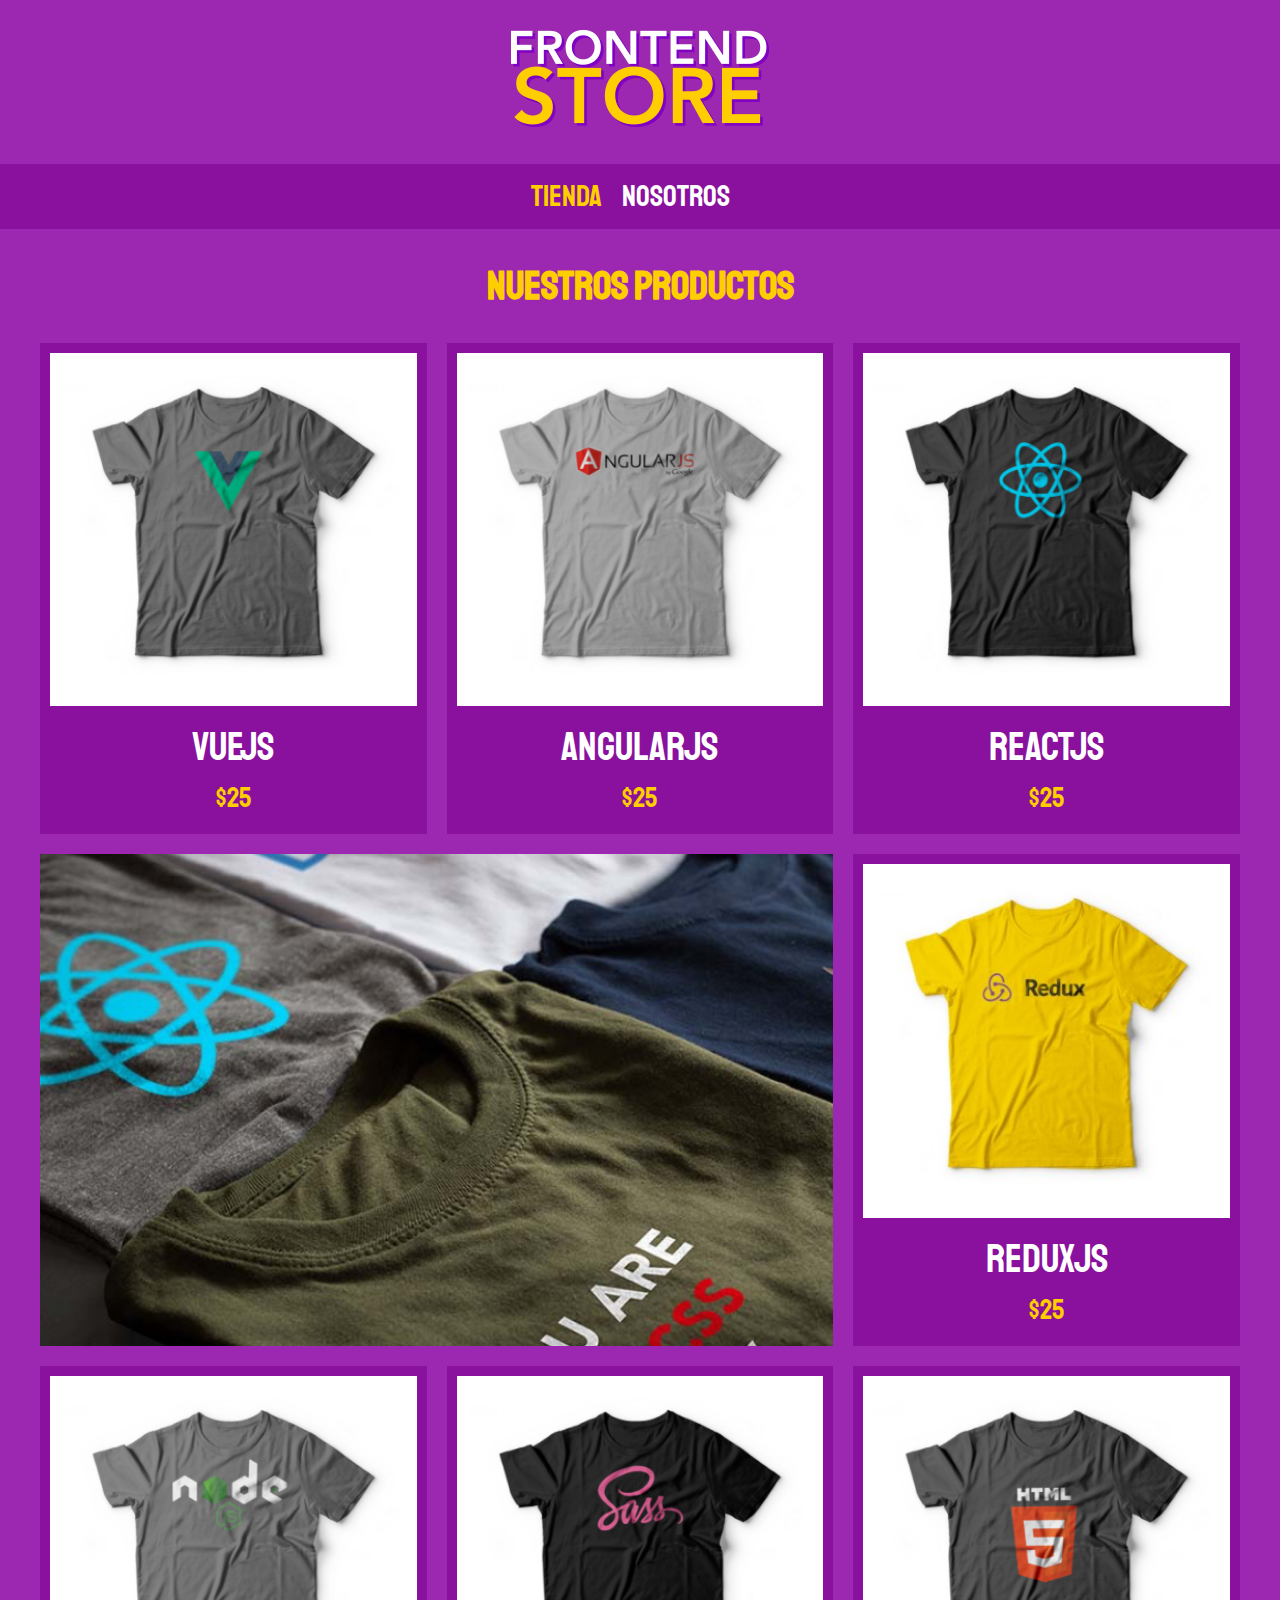
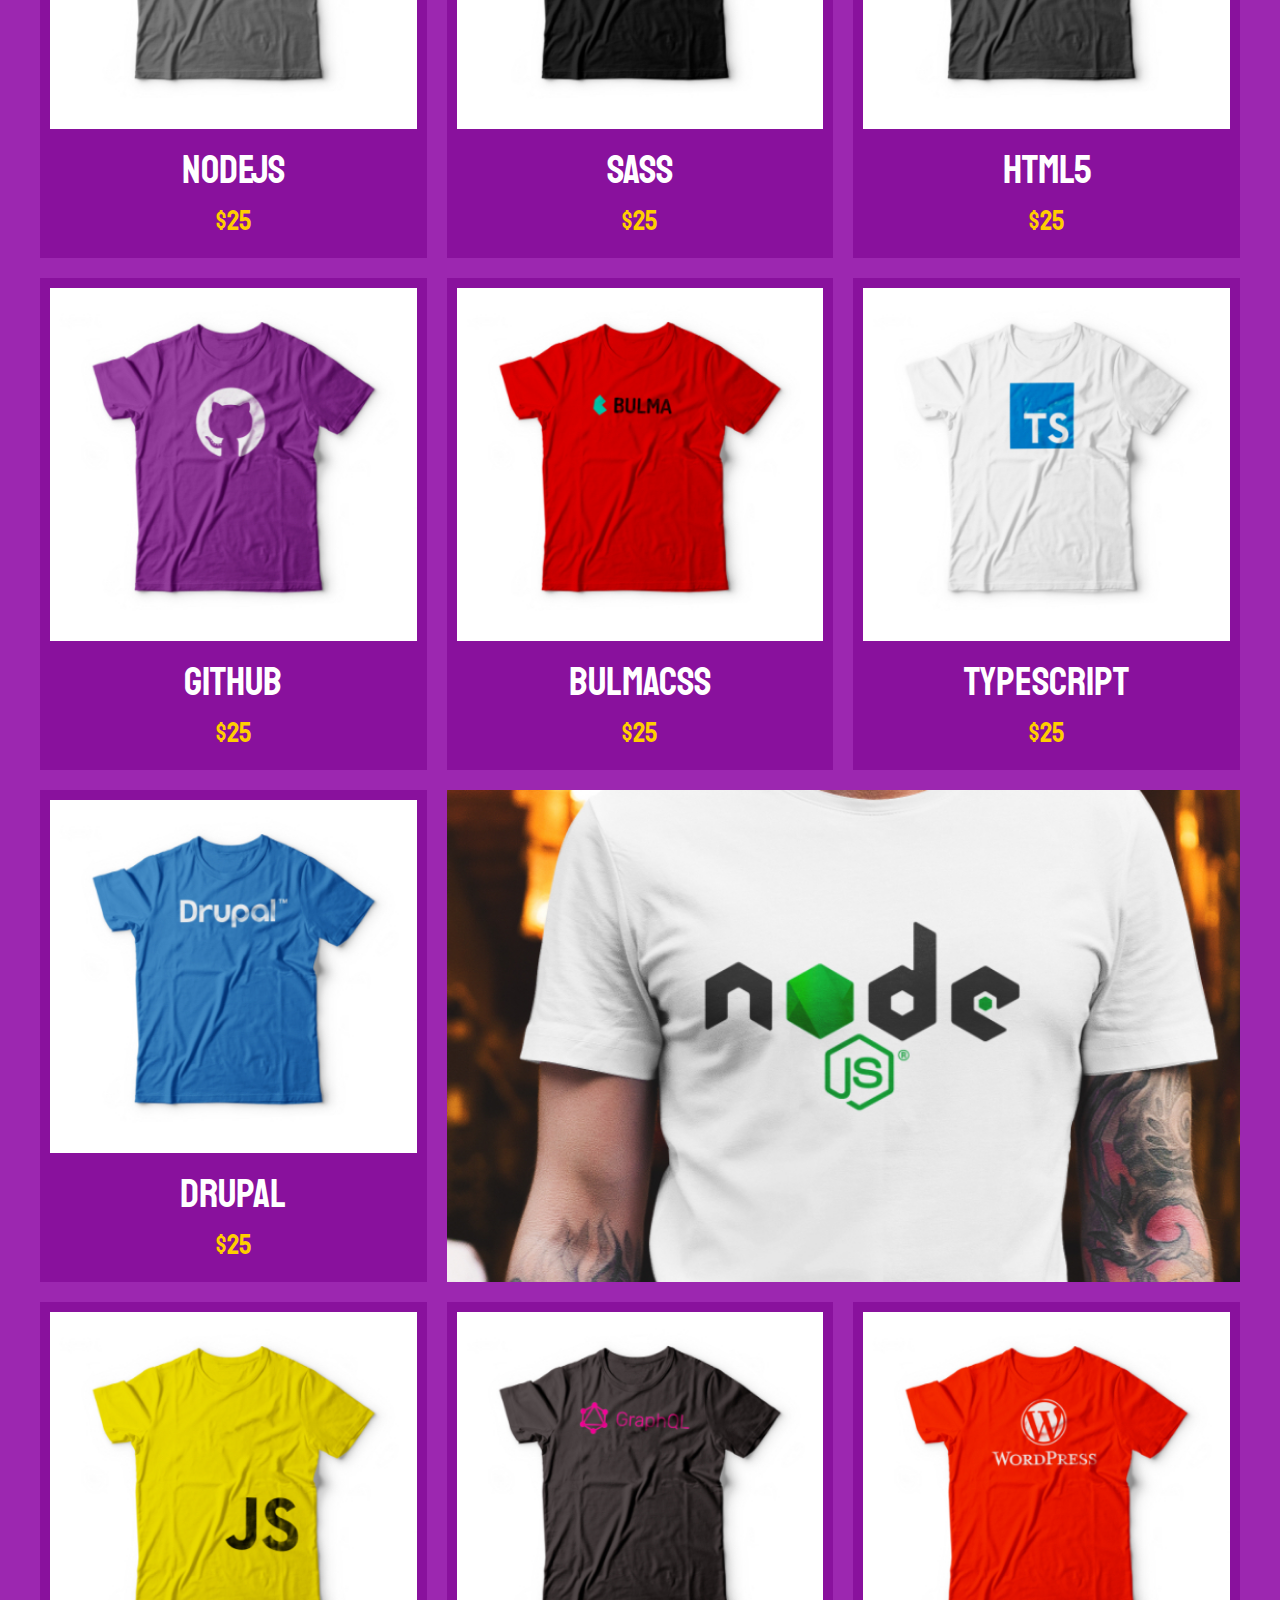
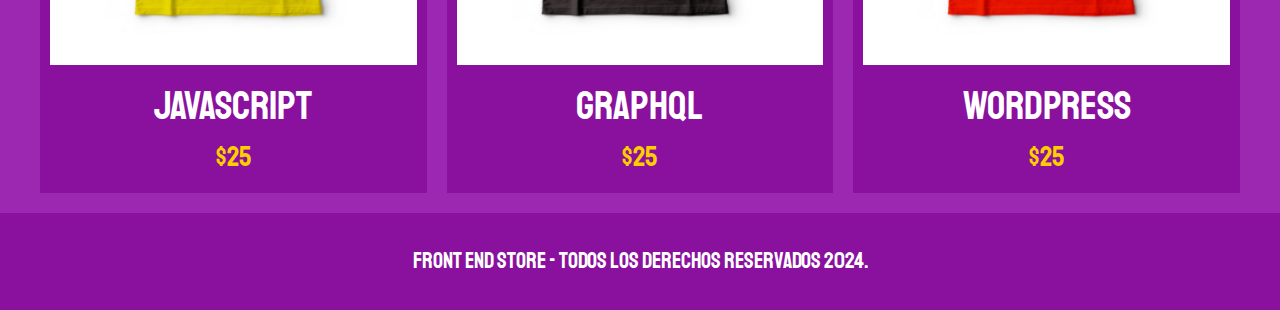
<file: index.html>
<!DOCTYPE html>
<html lang="en">
<head>
    <meta charset="UTF-8">
    <meta name="viewport" content="width=device-width, initial-scale=1.0">
    <link rel="stylesheet" href="css/normalize.css">
    <link rel="stylesheet" href="css/style.css">
    <link rel="preconnect" href="https://fonts.googleapis.com">
    <link rel="preconnect" href="https://fonts.gstatic.com" crossorigin>
    <link href="https://fonts.googleapis.com/css2?family=Krub:wght@400;700&family=Staatliches&display=swap" rel="stylesheet">
    <title>FrontEnd Store</title>
</head>
<body>
    <header class="header">
        <a href="index.html">
            <img class="header__logo" src="img/logo.png" alt="logotipo">
        </a>
    </header>
    
    <nav class="navegacion">
        <a class="navegacion__enlace navegacion__enlace--activo" href="index.html">Tienda</a>
        <a class="navegacion__enlace" href="nosotros.html">Nosotros</a>
    </nav>

    <main class="contenedor">
        <h1>Nuestros Productos</h1>
        
        <div class="grid">
            <div class="producto">
                <a href="producto.html">
                    <img class="producto__imagen" src="img/1.jpg" alt="imagen camisa">
                    <div class="producto__informacion">
                        <p class="producto__nombre">VueJS</p>
                        <p class="producto__precio">$25</p>
                    </div>
                </a>
            </div><!--.producto-->
            
            <div class="producto">
                <a href="producto.html">
                    <img class="producto__imagen" src="img/2.jpg" alt="imagen camisa">
                    <div class="producto__informacion">
                        <p class="producto__nombre">AngularJS</p>
                        <p class="producto__precio">$25</p>
                    </div>
                </a>
            </div><!--.producto-->
            
            <div class="producto">
                <a href="producto.html">
                    <img class="producto__imagen" src="img/3.jpg" alt="imagen camisa">
                    <div class="producto__informacion">
                        <p class="producto__nombre">ReactJS</p>
                        <p class="producto__precio">$25</p>
                    </div>
                </a>
            </div><!--.producto-->
            
            <div class="producto">
                <a href="producto.html">
                    <img class="producto__imagen" src="img/4.jpg" alt="imagen camisa">
                    <div class="producto__informacion">
                        <p class="producto__nombre">ReduxJS</p>
                        <p class="producto__precio">$25</p>
                    </div>
                </a>
            </div><!--.producto-->
            
            <div class="producto">
                <a href="producto.html">
                    <img class="producto__imagen" src="img/5.jpg" alt="imagen camisa">
                    <div class="producto__informacion">
                        <p class="producto__nombre">NodeJS</p>
                        <p class="producto__precio">$25</p>
                    </div>
                </a>
            </div><!--.producto-->
            
            <div class="producto">
                <a href="producto.html">
                    <img class="producto__imagen" src="img/6.jpg" alt="imagen camisa">
                    <div class="producto__informacion">
                        <p class="producto__nombre">Sass</p>
                        <p class="producto__precio">$25</p>
                    </div>
                </a>
            </div><!--.producto-->
            
            <div class="producto">
                <a href="producto.html">
                    <img class="producto__imagen" src="img/7.jpg" alt="imagen camisa">
                    <div class="producto__informacion">
                        <p class="producto__nombre">HTML5</p>
                        <p class="producto__precio">$25</p>
                    </div>
                </a>
            </div><!--.producto-->
            
            <div class="producto">
                <a href="producto.html">
                    <img class="producto__imagen" src="img/8.jpg" alt="imagen camisa">
                    <div class="producto__informacion">
                        <p class="producto__nombre">Github</p>
                        <p class="producto__precio">$25</p>
                    </div>
                </a>
            </div><!--.producto-->
            
            <div class="producto">
                <a href="producto.html">
                    <img class="producto__imagen" src="img/9.jpg" alt="imagen camisa">
                    <div class="producto__informacion">
                        <p class="producto__nombre">BulmaCSS</p>
                        <p class="producto__precio">$25</p>
                    </div>
                </a>
            </div><!--.producto-->
            
            <div class="producto">
                <a href="producto.html">
                    <img class="producto__imagen" src="img/10.jpg" alt="imagen camisa">
                    <div class="producto__informacion">
                        <p class="producto__nombre">TypeScript</p>
                        <p class="producto__precio">$25</p>
                    </div>
                </a>
            </div><!--.producto-->
            
            <div class="producto">
                <a href="producto.html">
                    <img class="producto__imagen" src="img/11.jpg" alt="imagen camisa">
                    <div class="producto__informacion">
                        <p class="producto__nombre">Drupal</p>
                        <p class="producto__precio">$25</p>
                    </div>
                </a>
            </div><!--.producto-->
            
            <div class="producto">
                <a href="producto.html">
                    <img class="producto__imagen" src="img/12.jpg" alt="imagen camisa">
                    <div class="producto__informacion">
                        <p class="producto__nombre">JavaScript</p>
                        <p class="producto__precio">$25</p>
                    </div>
                </a>
            </div><!--.producto-->
            
            <div class="producto">
                <a href="producto.html">
                    <img class="producto__imagen" src="img/13.jpg" alt="imagen camisa">
                    <div class="producto__informacion">
                        <p class="producto__nombre">GraphQL</p>
                        <p class="producto__precio">$25</p>
                    </div>
                </a>
            </div><!--.producto-->
            
            <div class="producto">
                <a href="producto.html">
                    <img class="producto__imagen" src="img/14.jpg" alt="imagen camisa">
                    <div class="producto__informacion">
                        <p class="producto__nombre">WordPress</p>
                        <p class="producto__precio">$25</p>
                    </div>
                </a>
            </div><!--.producto-->
            
            <div class="grafico grafico--camisas"></div>
            <div class="grafico grafico--node"></div>
        </div>
    </main>

    <footer class="footer">
        <p class="footer__texto">Front End Store - Todos los Derechos Reservados 2024.</p>
    </footer>

</body>
</html>
</file>
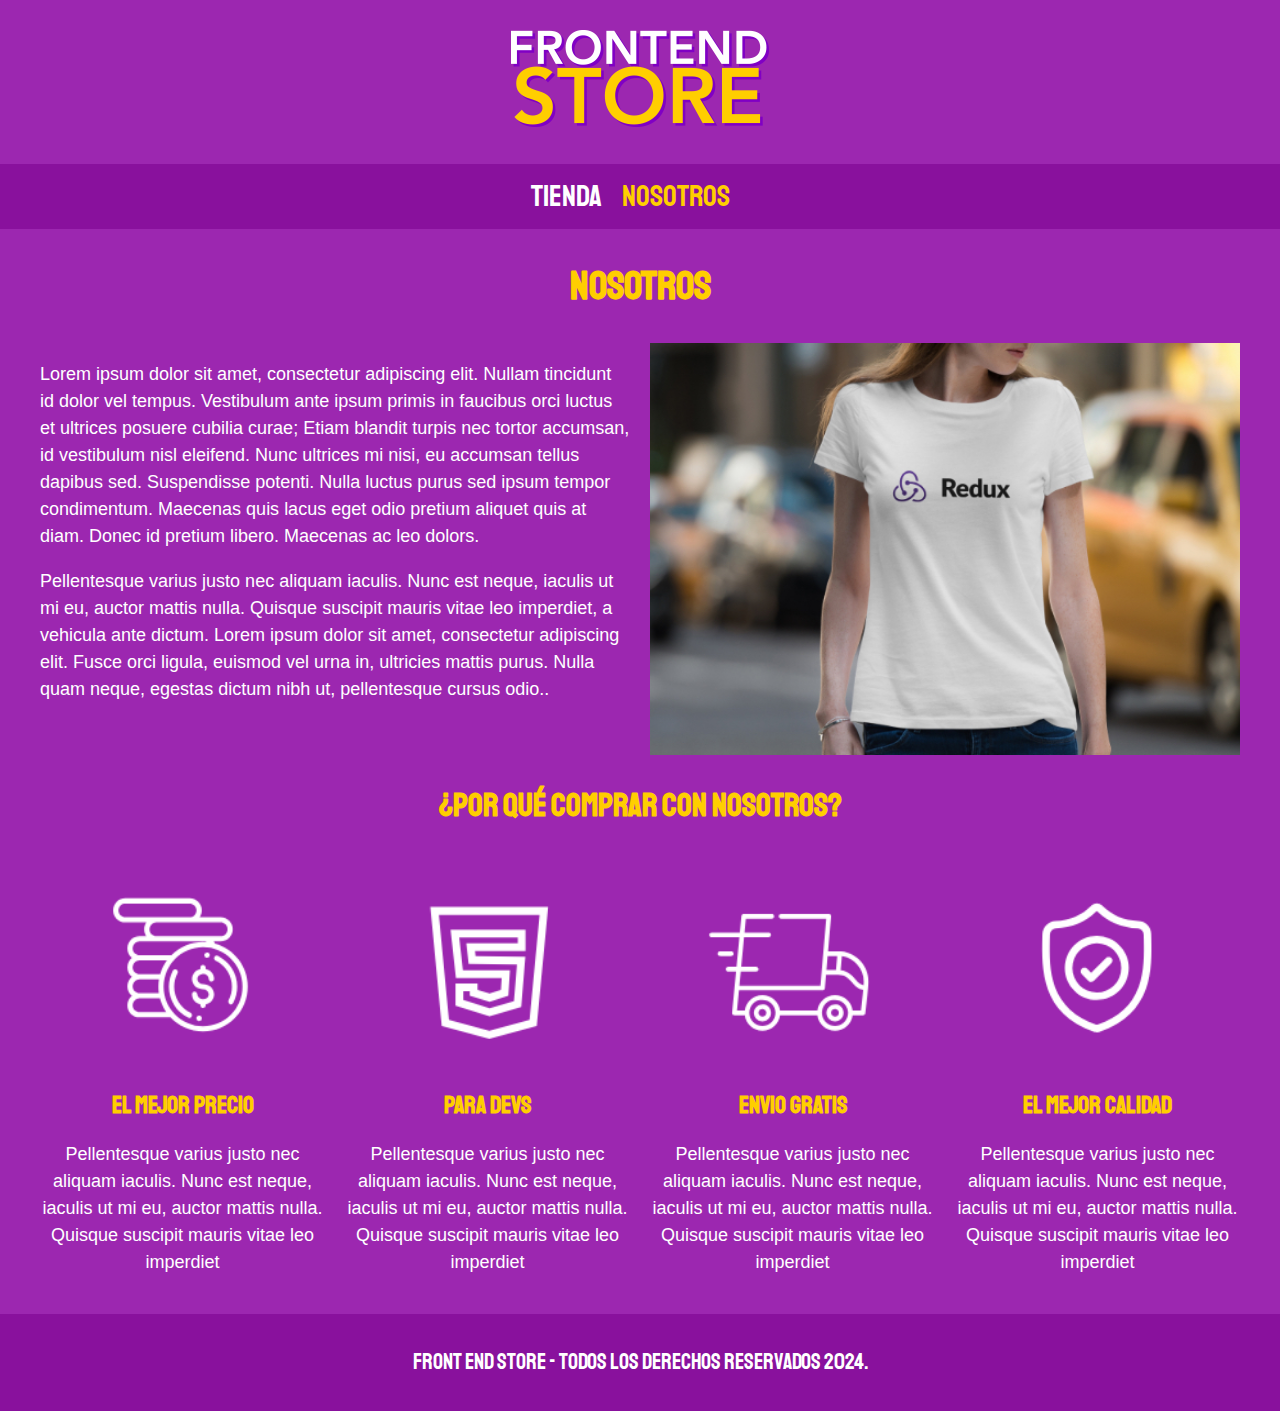
<file: nosotros.html>
<!DOCTYPE html>
<html lang="en">
<head>
    <meta charset="UTF-8">
    <meta name="viewport" content="width=device-width, initial-scale=1.0">
    <link rel="stylesheet" href="css/normalize.css">
    <link rel="stylesheet" href="css/style.css">
    <link rel="preconnect" href="https://fonts.googleapis.com">
    <link rel="preconnect" href="https://fonts.gstatic.com" crossorigin>
    <link href="https://fonts.googleapis.com/css2?family=Krub:wght@400;700&family=Staatliches&display=swap" rel="stylesheet">
    <title>FrontEnd Store</title>
</head>
<body>
    <header class="header">
        <a href="index.html">
            <img class="header__logo" src="img/logo.png" alt="logotipo">
        </a>
    </header>
    
    <nav class="navegacion">
        <a class="navegacion__enlace " href="index.html">Tienda</a>
        <a class="navegacion__enlace navegacion__enlace--activo" href="nosotros.html">Nosotros</a>
    </nav>
    <main class="contenedor">
        <h1>Nosotros</h1>

        <div class="nosotros">
            <div class="nosotros__contenido">
                <p>Lorem ipsum dolor sit amet, consectetur adipiscing elit. Nullam tincidunt id dolor vel tempus. Vestibulum ante ipsum primis in faucibus orci luctus et ultrices posuere cubilia curae; Etiam blandit turpis nec tortor accumsan, id vestibulum nisl eleifend. Nunc ultrices mi nisi, eu accumsan tellus dapibus sed. Suspendisse potenti. Nulla luctus purus sed ipsum tempor condimentum. Maecenas quis lacus eget odio pretium aliquet quis at diam. Donec id pretium libero. Maecenas ac leo dolors.</p>

                <p>Pellentesque varius justo nec aliquam iaculis. Nunc est neque, iaculis ut mi eu, auctor mattis nulla. Quisque suscipit mauris vitae leo imperdiet, a vehicula ante dictum. Lorem ipsum dolor sit amet, consectetur adipiscing elit. Fusce orci ligula, euismod vel urna in, ultricies mattis purus. Nulla quam neque, egestas dictum nibh ut, pellentesque cursus odio..</p>
            </div>
            <img class="nosotros__imagen" src="img/nosotros.jpg" alt="imagen nosotros">
        </div>
    </main>

    <section class="contenedor comprar">
        <h2 class="comprar__titulo">¿Por qué comprar con nosotros?</h2>

        <div class="bloques">
            <div class="bloque">
                <img src="img/icono_1.png" alt="porque comprar">
                <h3 class="bloque__titulo">El Mejor Precio</h3>
                <p>Pellentesque varius justo nec aliquam iaculis. Nunc est neque, iaculis ut mi eu, auctor mattis nulla. Quisque suscipit mauris vitae leo imperdiet</p>
            </div><!--.bloque-->

            <div class="bloque">
                <img src="img/icono_2.png" alt="porque comprar">
                <h3 class="bloque__titulo">Para Devs</h3>
                <p>Pellentesque varius justo nec aliquam iaculis. Nunc est neque, iaculis ut mi eu, auctor mattis nulla. Quisque suscipit mauris vitae leo imperdiet</p>
            </div><!--.bloque-->

            <div class="bloque">
                <img src="img/icono_3.png" alt="porque comprar">
                <h3 class="bloque__titulo">Envio Gratis</h3>
                <p>Pellentesque varius justo nec aliquam iaculis. Nunc est neque, iaculis ut mi eu, auctor mattis nulla. Quisque suscipit mauris vitae leo imperdiet</p>
            </div><!--.bloque-->

            <div class="bloque">
                <img src="img/icono_4.png" alt="porque comprar">
                <h3 class="bloque__titulo">El Mejor Calidad</h3>
                <p>Pellentesque varius justo nec aliquam iaculis. Nunc est neque, iaculis ut mi eu, auctor mattis nulla. Quisque suscipit mauris vitae leo imperdiet</p>
            </div><!--.bloque-->
        </div><!--.bloques-->
    </section>

    <footer class="footer">
        <p class="footer__texto">Front End Store - Todos los Derechos Reservados 2024.</p>
    </footer>

</body>
</html>
</file>
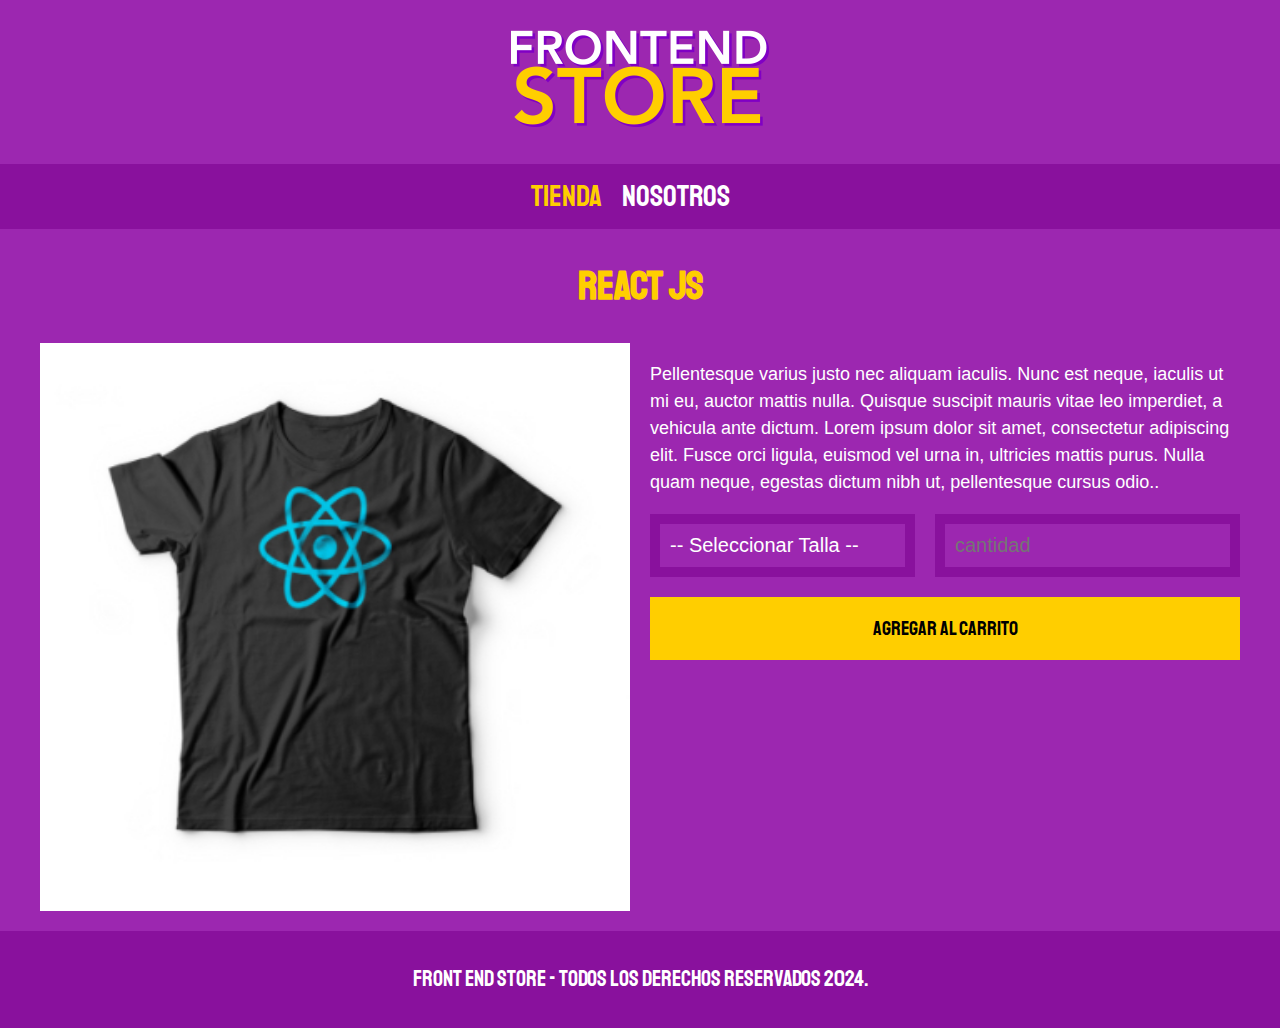
<file: producto.html>
<!DOCTYPE html>
<html lang="en">
<head>
    <meta charset="UTF-8">
    <meta name="viewport" content="width=device-width, initial-scale=1.0">
    <link rel="stylesheet" href="css/normalize.css">
    <link rel="stylesheet" href="css/style.css">
    <link rel="preconnect" href="https://fonts.googleapis.com">
    <link rel="preconnect" href="https://fonts.gstatic.com" crossorigin>
    <link href="https://fonts.googleapis.com/css2?family=Krub:wght@400;700&family=Staatliches&display=swap" rel="stylesheet">
    <title>FrontEnd Store</title>
</head>
<body>
    <header class="header">
        <a href="index.html">
            <img class="header__logo" src="img/logo.png" alt="logotipo">
        </a>
    </header>
    
    <nav class="navegacion">
        <a class="navegacion__enlace navegacion__enlace--activo" href="index.html">Tienda</a>
        <a class="navegacion__enlace" href="nosotros.html">Nosotros</a>
    </nav>
    <main class="contenedor">
        <h1>React JS</h1>

        <div class="camisa">
            <img class="camisa__imagen" src="img/3.jpg" alt="Imagen del Producto">

            <div class="camisa__contenido">
                <p>Pellentesque varius justo nec aliquam iaculis. Nunc est neque, iaculis ut mi eu, auctor mattis nulla. Quisque suscipit mauris vitae leo imperdiet, a vehicula ante dictum. Lorem ipsum dolor sit amet, consectetur adipiscing elit. Fusce orci ligula, euismod vel urna in, ultricies mattis purus. Nulla quam neque, egestas dictum nibh ut, pellentesque cursus odio..</p>

                <form class="formulario">
                    <select class="formulario__campo">
                        <option disabled selected>-- Seleccionar Talla --</option>
                        <option>Chica</option>
                        <option>Mediana</option>
                        <option>Grande</option>
                    </select>
                    <input class="formulario__campo" type="number" placeholder="cantidad" min="1">
                    <input class="formulario__submit" type="submit" value="Agregar al Carrito">
                </form>
            </div>
        </div>
    </main>

    <footer class="footer">
        <p class="footer__texto">Front End Store - Todos los Derechos Reservados 2024.</p>
    </footer>

</body>
</html>
</file>
<file: css/style.css>
:root {

    --primario: #9c27b0; 
    --primarioOscuro: #89119d;
    --secundario: #ffce00;
    --secundarioOscuro: #dfb304;
    --blanco: #fff;
    --negro: #000;

    --fuentePrincipal: 'Staatliches', cursive;
}

html {
    box-sizing: border-box;
    font-size: 62.5%;
}

*, *:before, *:after {
    box-sizing: inherit;
}

/** Globales **/

body{
    background-color: var(--primario);
    font-size: 1.6rem;
    line-height: 1.5;
}

p{
    font-size: 1.8rem;
    font-family: Arial, Helvetica, sans-serif;
    color: var(--blanco);
}

a{
    text-decoration: none;
}

img {
    width: 100%;
}

.contenedor {
    max-width: 120rem;
    margin: 0 auto;
}

h1, h2, h3 {
    text-align: center;
    color: var(--secundario);
    font-family: var(--fuentePrincipal);
}

h1 {
    font-size: 4rem;
}

h2 {
    font-size: 3.2rem;
}

h3 {
    font-size: 2.4rem;
}

/** Header **/
.header {
    display: flex;
    justify-content: center;
}
.header__logo {
    margin: 3rem 0;
}

/** Footer **/
.footer{
    background-color: var(--primarioOscuro);
    padding: 1rem 0;
    margin-top: 2rem;
}

.footer__texto{
    font-family: var(--fuentePrincipal);
    text-align: center;
    font-size: 2.2rem;
}

/** Navegacion **/
.navegacion {
    background-color: var(--primarioOscuro);
    padding: 1rem 0;
    display: flex;
    justify-content: center;
}
.navegacion__enlace {
    font-family: var(--fuentePrincipal);
    color: var(--blanco);
    font-size: 3rem;
    margin-right: 2rem;
}

.navegacion__enlace--activo,
.navegacion__enlace:hover {
    color: var(--secundario);

}
/** Grid **/
.grid {
    display: grid;
    grid-template-columns: repeat(2, 1fr);
    gap: 2rem;
}
@media (min-width: 768px) {
    .grid {
        grid-template-columns: repeat(3, 1fr);
    }
}
/** Productos **/

.producto {
    background-color: var(--primarioOscuro);
    padding: 1rem;
}

.producto__informacion {

}
.producto__nombre {
    font-size: 4rem;
}
.producto__precio {
    font-size: 2.8rem;
    color: var(--secundario);
}
.producto__nombre,
.producto__precio {
    font-family: var(--fuentePrincipal);
    margin: 1rem 0;
    text-align: center;
    line-height: 1.2;
}

.grafico {
    min-height: 30rem;
    background-repeat: no-repeat;
    background-size: cover;
    grid-column: 1 / 3;

}
.grafico--camisas {
    grid-row: 2 / 3;
    grid-column: 1 / 3;
    background-image: url(../img/grafico1.jpg);
}
.grafico--node{
    background-image: url(../img/grafico2.jpg);
    grid-row: 8 / 9;
}
@media (min-width: 768px) {
    .grafico--node {
        grid-row: 5 / 6;
        grid-column: 2 / 4;
    }
}

/** Nosotros **/
.nosotros {
    display: grid;
    grid-template-rows: repeat(2, auto);
}
@media (min-width: 768px){
    .nosotros {
        grid-template-columns: repeat(2, 1fr);
        column-gap: 2rem;
    }
}
.nosotros__imagen {
    grid-row: 1 / 2;
}
@media (min-width: 768px) {
    .nosotros__imagen {
        grid-column: 2/ 3;
    }
}

/** Bloques **/
.bloques{
    display: grid;
    grid-template-columns: repeat(2, 1fr);
    gap: 2rem;
}
@media (min-width: 768px) {
    .bloques {
        grid-template-columns: repeat(4, 1fr);
    }
}
.bloque {
    text-align: center;
}

.bloque__titulo {
    margin: 0;
}

/** Pagina del Producto **/
@media (min-width: 768px) {
    .camisa {
        display: grid;
        grid-template-columns: repeat(2, 1fr);
        column-gap: 2rem;
    }
}

.formulario {
    display: grid;
    grid-template-columns: repeat(2, 1fr);
    gap: 2rem;
}
.formulario__campo {
    border-color: var(--primarioOscuro);
    border-width: 1rem;
    border-style: solid;

    /** border: 1rem solid var(--primarioOscuro) **/

    background-color: transparent;
    color: var(--blanco);
    font-size: 2rem;
    font-family: Arian, Helvetica, sans-serif;
    padding: 1rem;
    appearance: none;

    
}
.formulario__submit {
    background-color: var(--secundario);
    border: none;
    font-size: 2rem;
    font-family: var(--fuentePrincipal);
    padding: 2rem;
    transition: background-color .3s ease;
    grid-column: 1 / 3;
}
.formulario__submit:hover {
    cursor: pointer;
    background-color: var(--secundarioOscuro);
}
</file>
